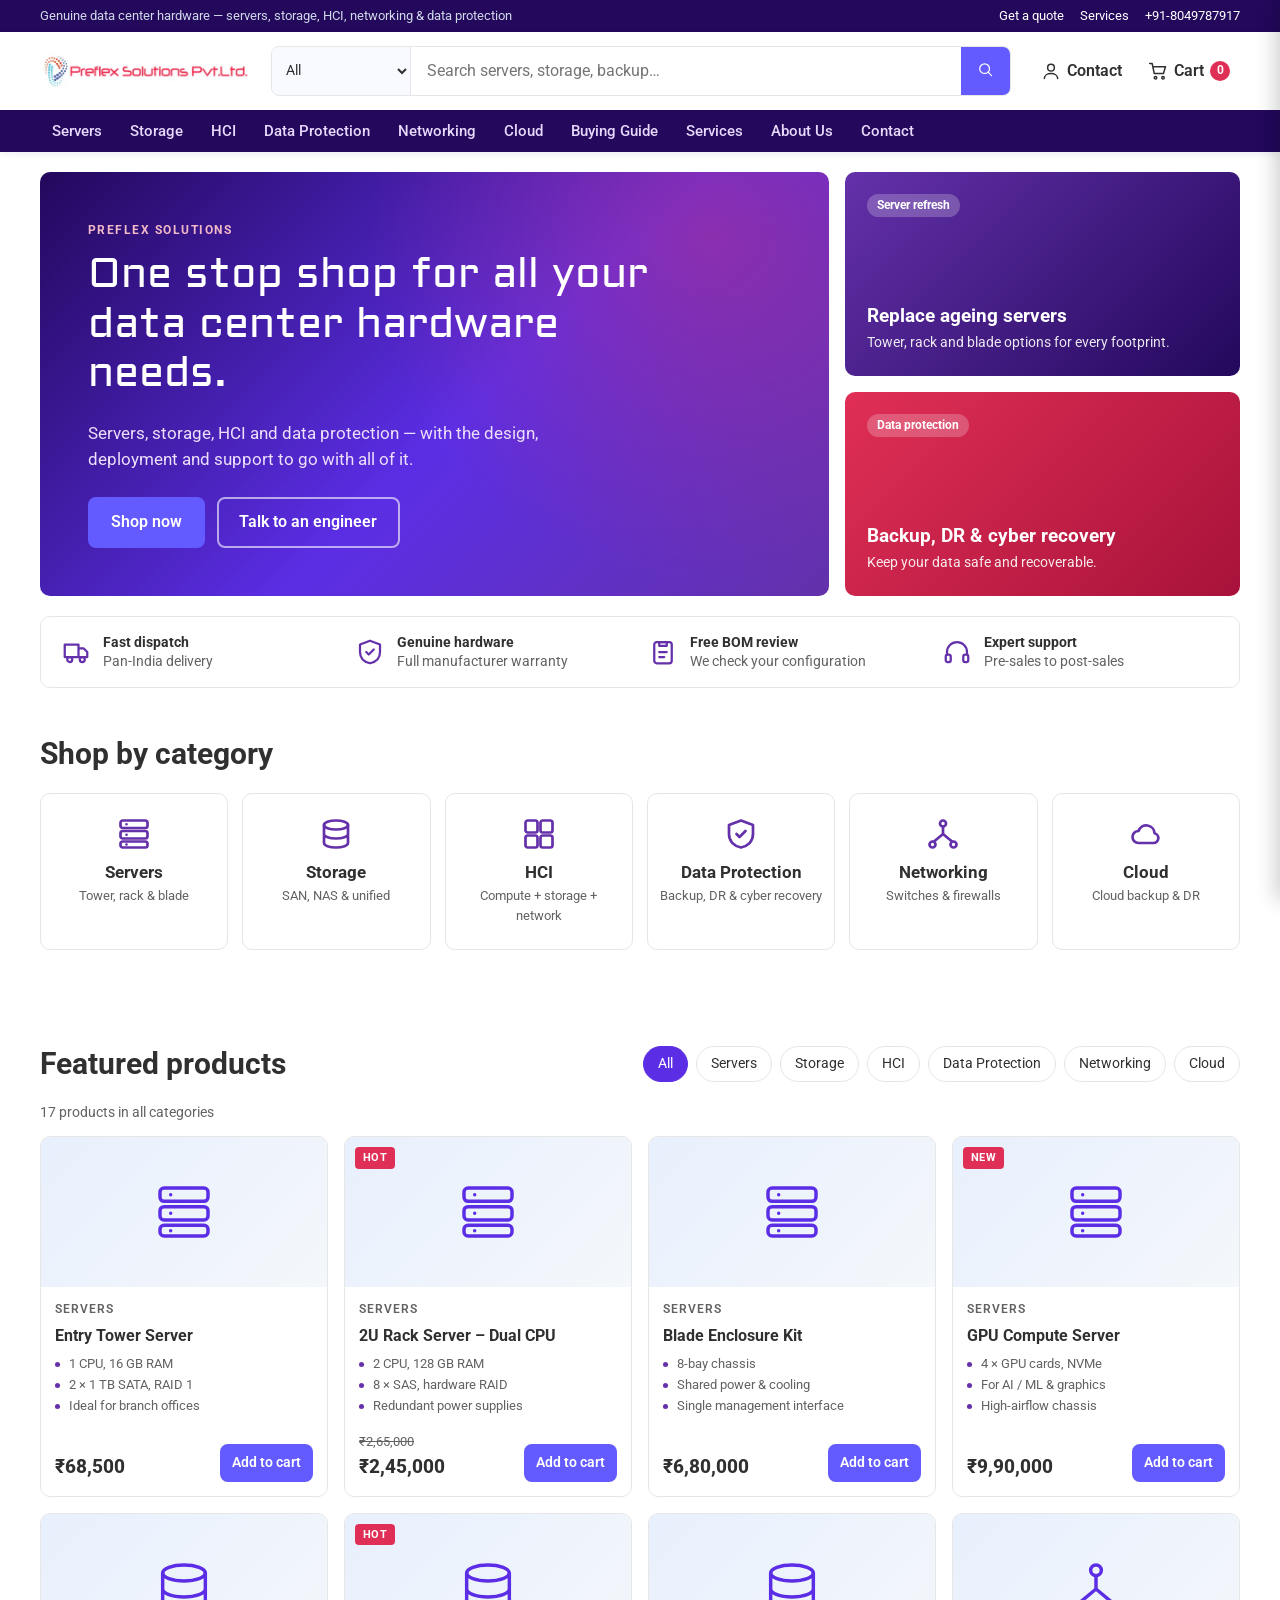
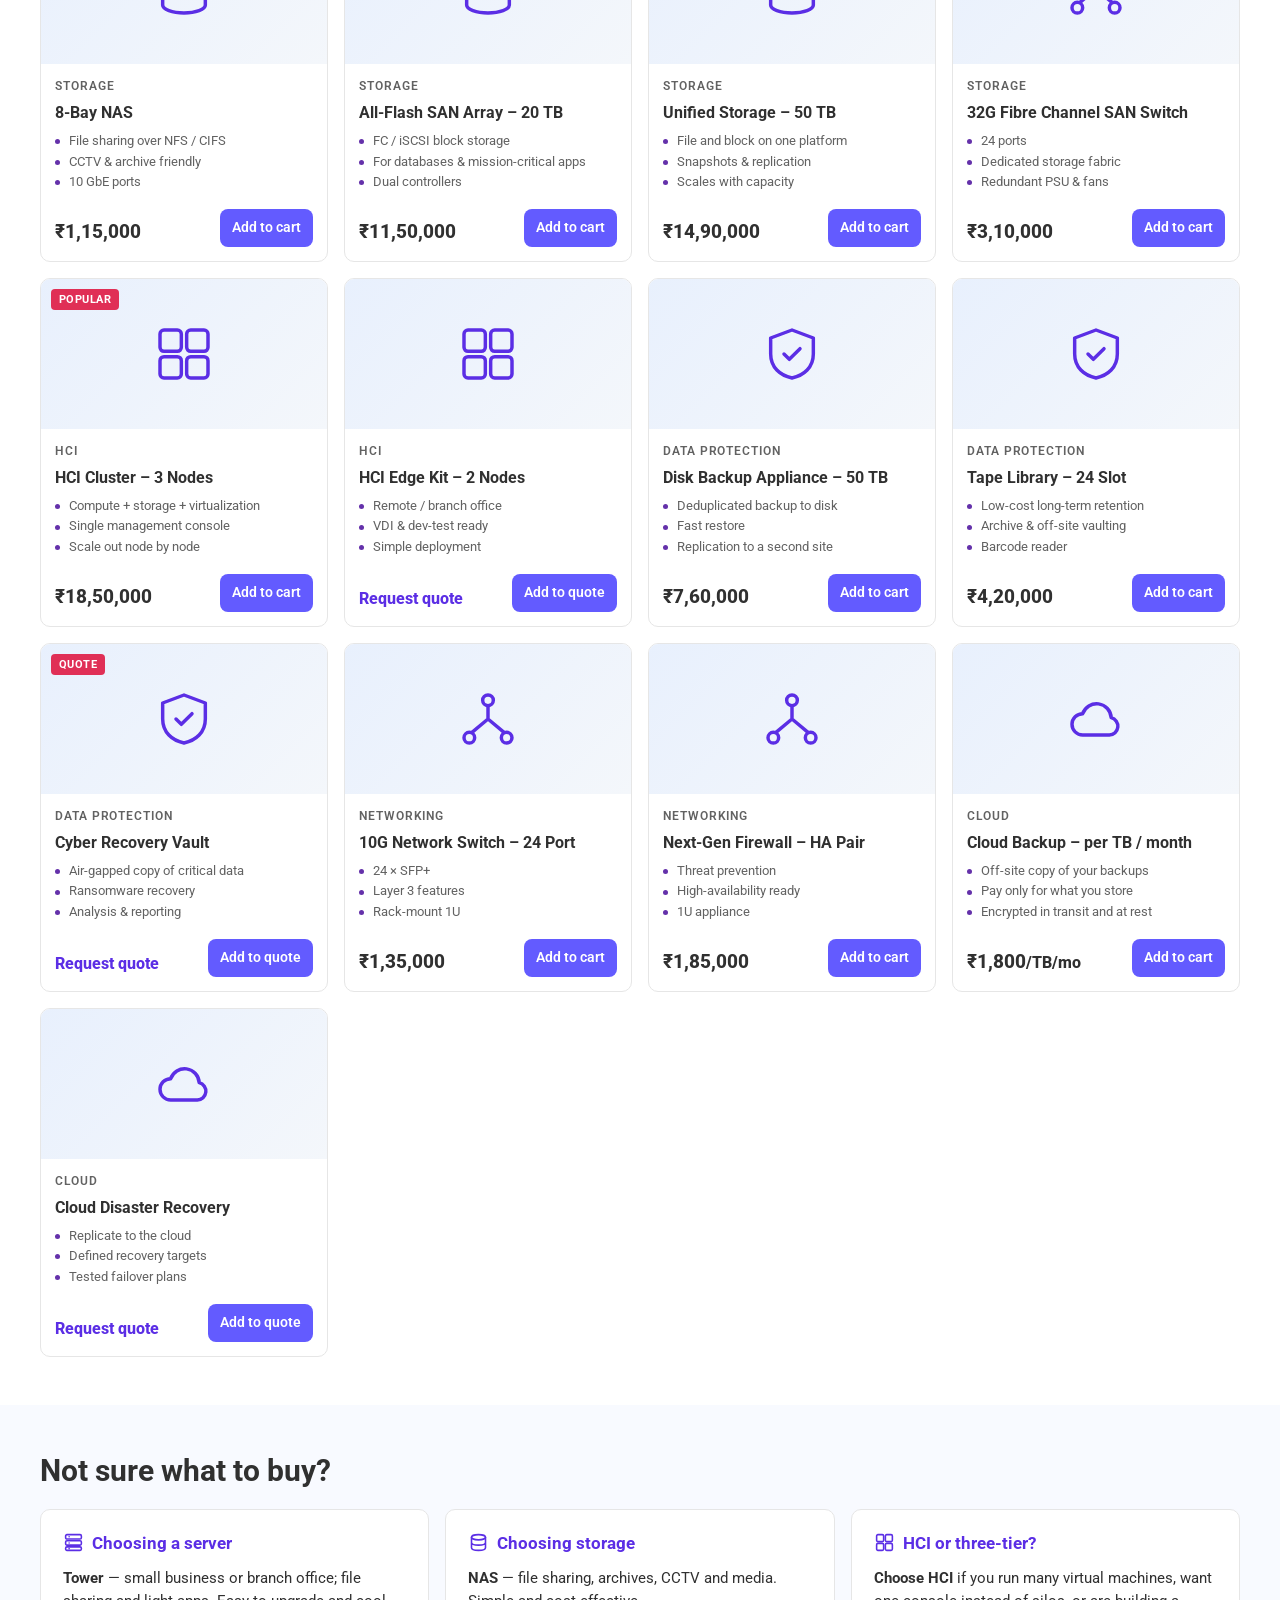
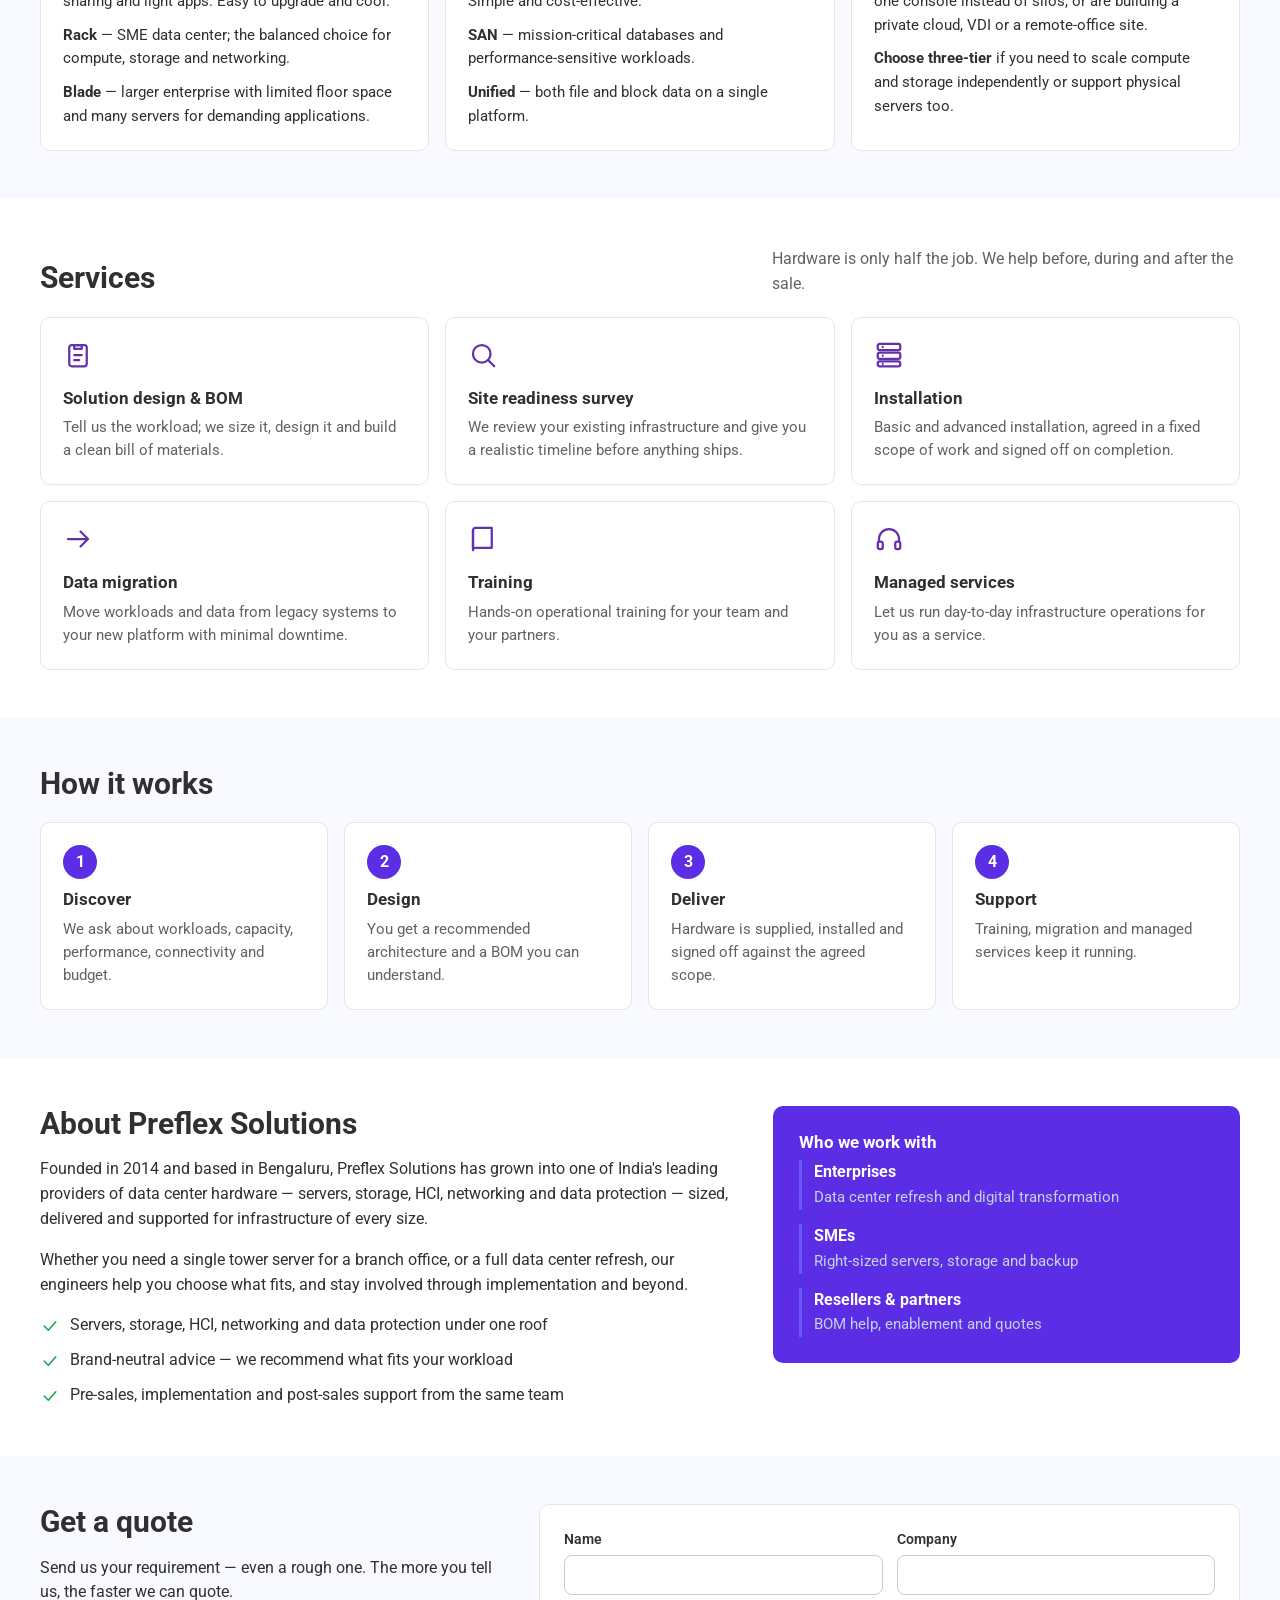
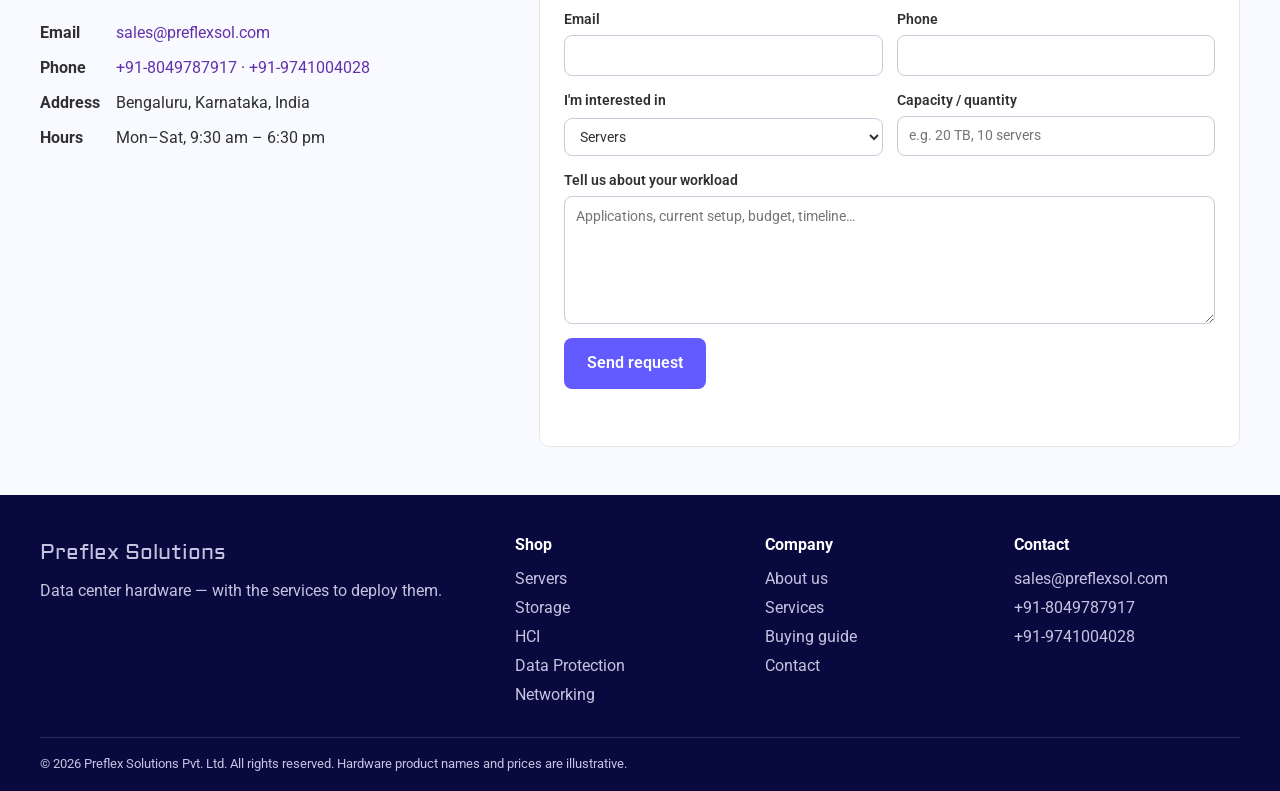
<file: index.html>
<!DOCTYPE html>
<html lang="en">
<head>
<meta charset="utf-8">
<meta name="viewport" content="width=device-width, initial-scale=1">
<title>Preflex Solutions | Data Center Hardware</title>
<meta name="description" content="Preflex Solutions is a one-stop shop for data center hardware — servers, storage, HCI, networking, data protection and cloud — with the services to deploy them.">
<link rel="icon" type="image/png" href="images/favicon.png">
<link rel="preconnect" href="https://fonts.googleapis.com">
<link rel="stylesheet" href="https://fonts.googleapis.com/css2?family=Aldrich&family=Roboto:wght@300;400;500;700&display=swap">
<link rel="stylesheet" href="styles.css">
</head>
<body>

<!-- SVG icon sprite -->
<svg width="0" height="0" style="position:absolute" aria-hidden="true">
  <symbol id="i-server" viewBox="0 0 24 24"><rect x="3" y="3" width="18" height="5" rx="1.5"/><rect x="3" y="10" width="18" height="5" rx="1.5"/><rect x="3" y="17" width="18" height="4" rx="1.5"/><path d="M7 5.5h.01M7 12.5h.01M7 19h.01"/></symbol>
  <symbol id="i-storage" viewBox="0 0 24 24"><ellipse cx="12" cy="6" rx="8" ry="3"/><path d="M4 6v12c0 1.7 3.6 3 8 3s8-1.3 8-3V6M4 12c0 1.7 3.6 3 8 3s8-1.3 8-3"/></symbol>
  <symbol id="i-hci" viewBox="0 0 24 24"><rect x="3" y="3" width="8" height="8" rx="1.5"/><rect x="13" y="3" width="8" height="8" rx="1.5"/><rect x="3" y="13" width="8" height="8" rx="1.5"/><rect x="13" y="13" width="8" height="8" rx="1.5"/></symbol>
  <symbol id="i-shield" viewBox="0 0 24 24"><path d="M12 3l8 3v6c0 5-3.5 8-8 9-4.5-1-8-4-8-9V6z"/><path d="M9 12l2 2 4-4"/></symbol>
  <symbol id="i-cloud" viewBox="0 0 24 24"><path d="M7 18a4 4 0 010-8 5.5 5.5 0 0110.7 1.5A3.3 3.3 0 0117 18z"/></symbol>
  <symbol id="i-network" viewBox="0 0 24 24"><circle cx="12" cy="5" r="2"/><circle cx="5" cy="19" r="2"/><circle cx="19" cy="19" r="2"/><path d="M12 7v5M12 12l-6 5M12 12l6 5"/></symbol>
  <symbol id="i-headset" viewBox="0 0 24 24"><path d="M4 14v-2a8 8 0 0116 0v2"/><rect x="3" y="14" width="4" height="6" rx="1.5"/><rect x="17" y="14" width="4" height="6" rx="1.5"/></symbol>
  <symbol id="i-cart" viewBox="0 0 24 24"><circle cx="9" cy="20" r="1.5"/><circle cx="18" cy="20" r="1.5"/><path d="M2 3h3l2.5 12h11L21 7H6"/></symbol>
  <symbol id="i-search" viewBox="0 0 24 24"><circle cx="11" cy="11" r="7"/><path d="M21 21l-5-5"/></symbol>
  <symbol id="i-user" viewBox="0 0 24 24"><circle cx="12" cy="8" r="4"/><path d="M4 21c0-4 4-6 8-6s8 2 8 6"/></symbol>
  <symbol id="i-truck" viewBox="0 0 24 24"><path d="M3 6h11v10H3zM14 9h4l3 3v4h-7"/><circle cx="7" cy="18" r="2"/><circle cx="17" cy="18" r="2"/></symbol>
  <symbol id="i-check" viewBox="0 0 24 24"><path d="M5 12l5 5 9-10"/></symbol>
  <symbol id="i-clipboard" viewBox="0 0 24 24"><rect x="5" y="4" width="14" height="17" rx="2"/><path d="M9 4h6v3H9zM9 12h6M9 16h4"/></symbol>
  <symbol id="i-arrows" viewBox="0 0 24 24"><path d="M4 12h16M14 6l6 6-6 6"/></symbol>
  <symbol id="i-book" viewBox="0 0 24 24"><path d="M4 5a2 2 0 012-2h13v16H6a2 2 0 00-2 2z"/><path d="M4 19V5"/></symbol>
  <symbol id="i-close" viewBox="0 0 24 24"><path d="M6 6l12 12M18 6L6 18"/></symbol>
</svg>

<a class="skip" href="#main">Skip to content</a>

<div class="topbar">
  <div class="wrap">
    <span>Genuine data center hardware — servers, storage, HCI, networking &amp; data protection</span>
    <span class="topbar-links"><a href="#contact">Get a quote</a><a href="#services">Services</a><a href="tel:+918049787917">+91-8049787917</a></span>
  </div>
</div>

<header class="site-header">
  <div class="wrap header-row">
    <a class="logo" href="#top" aria-label="Preflex Solutions home"><img src="images/preflex-logo.webp" alt="Preflex Solutions"></a>

    <form class="search" id="searchForm" role="search">
      <select id="searchCat" aria-label="Category">
        <option value="all">All</option>
        <option value="servers">Servers</option>
        <option value="storage">Storage</option>
        <option value="hci">HCI</option>
        <option value="protection">Data Protection</option>
        <option value="network">Networking</option>
        <option value="cloud">Cloud</option>
      </select>
      <input id="searchInput" type="search" placeholder="Search servers, storage, backup…" aria-label="Search products">
      <button type="submit" aria-label="Search"><svg class="i"><use href="#i-search"/></svg></button>
    </form>

    <div class="header-actions">
      <a class="hbtn" href="#contact"><svg class="i"><use href="#i-user"/></svg><span>Contact</span></a>
      <button class="hbtn" id="cartBtn" aria-label="Open cart"><svg class="i"><use href="#i-cart"/></svg><span>Cart</span><b id="cartCount">0</b></button>
    </div>
  </div>

  <nav class="catnav" aria-label="Categories">
    <div class="wrap">
      <a href="#shop" data-cat="servers">Servers</a>
      <a href="#shop" data-cat="storage">Storage</a>
      <a href="#shop" data-cat="hci">HCI</a>
      <a href="#shop" data-cat="protection">Data Protection</a>
      <a href="#shop" data-cat="network">Networking</a>
      <a href="#shop" data-cat="cloud">Cloud</a>
      <a href="#guide">Buying Guide</a>
      <a href="#services">Services</a>
      <a href="#about">About Us</a>
      <a href="#contact">Contact</a>
    </div>
  </nav>
</header>

<main id="main">
<div id="top"></div>

<!-- HERO -->
<section class="hero wrap">
  <div class="hero-main">
    <p class="eyebrow">Preflex Solutions</p>
    <h1>One stop shop for all your data center hardware needs.</h1>
    <p>Servers, storage, HCI and data protection — with the design, deployment and support to go with all of it.</p>
    <div class="hero-cta">
      <a class="btn btn-accent" href="#shop">Shop now</a>
      <a class="btn btn-ghost" href="#contact">Talk to an engineer</a>
    </div>
  </div>
  <a class="promo promo-a" href="#shop" data-cat="servers">
    <span class="tag">Server refresh</span>
    <strong>Replace ageing servers</strong>
    <span>Tower, rack and blade options for every footprint.</span>
  </a>
  <a class="promo promo-b" href="#shop" data-cat="protection">
    <span class="tag">Data protection</span>
    <strong>Backup, DR &amp; cyber recovery</strong>
    <span>Keep your data safe and recoverable.</span>
  </a>
</section>

<!-- TRUST STRIP -->
<section class="trust wrap" aria-label="Why buy from Preflex Solutions">
  <div><svg class="i"><use href="#i-truck"/></svg><p><b>Fast dispatch</b><br>Pan-India delivery</p></div>
  <div><svg class="i"><use href="#i-shield"/></svg><p><b>Genuine hardware</b><br>Full manufacturer warranty</p></div>
  <div><svg class="i"><use href="#i-clipboard"/></svg><p><b>Free BOM review</b><br>We check your configuration</p></div>
  <div><svg class="i"><use href="#i-headset"/></svg><p><b>Expert support</b><br>Pre-sales to post-sales</p></div>
</section>

<!-- CATEGORIES -->
<section class="section wrap" id="categories">
  <div class="section-head"><h2>Shop by category</h2></div>
  <div class="cat-grid">
    <a class="cat-card" href="#shop" data-cat="servers"><svg class="i"><use href="#i-server"/></svg><h3>Servers</h3><p>Tower, rack &amp; blade</p></a>
    <a class="cat-card" href="#shop" data-cat="storage"><svg class="i"><use href="#i-storage"/></svg><h3>Storage</h3><p>SAN, NAS &amp; unified</p></a>
    <a class="cat-card" href="#shop" data-cat="hci"><svg class="i"><use href="#i-hci"/></svg><h3>HCI</h3><p>Compute + storage + network</p></a>
    <a class="cat-card" href="#shop" data-cat="protection"><svg class="i"><use href="#i-shield"/></svg><h3>Data Protection</h3><p>Backup, DR &amp; cyber recovery</p></a>
    <a class="cat-card" href="#shop" data-cat="network"><svg class="i"><use href="#i-network"/></svg><h3>Networking</h3><p>Switches &amp; firewalls</p></a>
    <a class="cat-card" href="#shop" data-cat="cloud"><svg class="i"><use href="#i-cloud"/></svg><h3>Cloud</h3><p>Cloud backup &amp; DR</p></a>
  </div>
</section>

<!-- SHOP -->
<section class="section wrap" id="shop">
  <div class="section-head">
    <h2>Featured products</h2>
    <div class="filters" id="filters" role="tablist" aria-label="Filter products">
      <button class="chip active" data-cat="all">All</button>
      <button class="chip" data-cat="servers">Servers</button>
      <button class="chip" data-cat="storage">Storage</button>
      <button class="chip" data-cat="hci">HCI</button>
      <button class="chip" data-cat="protection">Data Protection</button>
      <button class="chip" data-cat="network">Networking</button>
      <button class="chip" data-cat="cloud">Cloud</button>
    </div>
  </div>
  <p class="result-note" id="resultNote" aria-live="polite"></p>
  <div class="product-grid" id="productGrid"></div>
</section>

<!-- BUYING GUIDE -->
<section class="section band" id="guide">
  <div class="wrap">
    <div class="section-head"><h2>Not sure what to buy?</h2></div>
    <div class="guide-grid">
      <article class="guide-card">
        <h3><svg class="i"><use href="#i-server"/></svg> Choosing a server</h3>
        <ul>
          <li><b>Tower</b> — small business or branch office; file sharing and light apps. Easy to upgrade and cool.</li>
          <li><b>Rack</b> — SME data center; the balanced choice for compute, storage and networking.</li>
          <li><b>Blade</b> — larger enterprise with limited floor space and many servers for demanding applications.</li>
        </ul>
      </article>
      <article class="guide-card">
        <h3><svg class="i"><use href="#i-storage"/></svg> Choosing storage</h3>
        <ul>
          <li><b>NAS</b> — file sharing, archives, CCTV and media. Simple and cost-effective.</li>
          <li><b>SAN</b> — mission-critical databases and performance-sensitive workloads.</li>
          <li><b>Unified</b> — both file and block data on a single platform.</li>
        </ul>
      </article>
      <article class="guide-card">
        <h3><svg class="i"><use href="#i-hci"/></svg> HCI or three-tier?</h3>
        <ul>
          <li><b>Choose HCI</b> if you run many virtual machines, want one console instead of silos, or are building a private cloud, VDI or a remote-office site.</li>
          <li><b>Choose three-tier</b> if you need to scale compute and storage independently or support physical servers too.</li>
        </ul>
      </article>
    </div>
  </div>
</section>

<!-- SERVICES -->
<section class="section wrap" id="services">
  <div class="section-head"><h2>Services</h2><p>Hardware is only half the job. We help before, during and after the sale.</p></div>
  <div class="service-grid">
    <article class="service"><svg class="i"><use href="#i-clipboard"/></svg><h3>Solution design &amp; BOM</h3><p>Tell us the workload; we size it, design it and build a clean bill of materials.</p></article>
    <article class="service"><svg class="i"><use href="#i-search"/></svg><h3>Site readiness survey</h3><p>We review your existing infrastructure and give you a realistic timeline before anything ships.</p></article>
    <article class="service"><svg class="i"><use href="#i-server"/></svg><h3>Installation</h3><p>Basic and advanced installation, agreed in a fixed scope of work and signed off on completion.</p></article>
    <article class="service"><svg class="i"><use href="#i-arrows"/></svg><h3>Data migration</h3><p>Move workloads and data from legacy systems to your new platform with minimal downtime.</p></article>
    <article class="service"><svg class="i"><use href="#i-book"/></svg><h3>Training</h3><p>Hands-on operational training for your team and your partners.</p></article>
    <article class="service"><svg class="i"><use href="#i-headset"/></svg><h3>Managed services</h3><p>Let us run day-to-day infrastructure operations for you as a service.</p></article>
  </div>
</section>

<!-- PROCESS -->
<section class="section band" id="process">
  <div class="wrap">
    <div class="section-head"><h2>How it works</h2></div>
    <ol class="steps">
      <li><span>1</span><h3>Discover</h3><p>We ask about workloads, capacity, performance, connectivity and budget.</p></li>
      <li><span>2</span><h3>Design</h3><p>You get a recommended architecture and a BOM you can understand.</p></li>
      <li><span>3</span><h3>Deliver</h3><p>Hardware is supplied, installed and signed off against the agreed scope.</p></li>
      <li><span>4</span><h3>Support</h3><p>Training, migration and managed services keep it running.</p></li>
    </ol>
  </div>
</section>

<!-- ABOUT -->
<section class="section wrap about" id="about">
  <div class="about-text">
    <h2>About Preflex Solutions</h2>
    <p>Founded in 2014 and based in Bengaluru, Preflex Solutions has grown into one of India's leading providers of data center hardware — servers, storage, HCI, networking and data protection — sized, delivered and supported for infrastructure of every size.</p>
    <p>Whether you need a single tower server for a branch office, or a full data center refresh, our engineers help you choose what fits, and stay involved through implementation and beyond.</p>
    <ul class="ticks">
      <li><svg class="i"><use href="#i-check"/></svg>Servers, storage, HCI, networking and data protection under one roof</li>
      <li><svg class="i"><use href="#i-check"/></svg>Brand-neutral advice — we recommend what fits your workload</li>
      <li><svg class="i"><use href="#i-check"/></svg>Pre-sales, implementation and post-sales support from the same team</li>
    </ul>
  </div>
  <div class="about-panel">
    <h3>Who we work with</h3>
    <div class="who">
      <div><b>Enterprises</b><span>Data center refresh and digital transformation</span></div>
      <div><b>SMEs</b><span>Right-sized servers, storage and backup</span></div>
      <div><b>Resellers &amp; partners</b><span>BOM help, enablement and quotes</span></div>
    </div>
  </div>
</section>

<!-- CONTACT -->
<section class="section band" id="contact">
  <div class="wrap contact">
    <div>
      <h2>Get a quote</h2>
      <p>Send us your requirement — even a rough one. The more you tell us, the faster we can quote.</p>
      <ul class="contact-list">
        <li><b>Email</b> <a href="mailto:sales@preflexsol.com">sales@preflexsol.com</a></li>
        <li><b>Phone</b> <a href="tel:+918049787917">+91-8049787917</a> · <a href="tel:+919741004028">+91-9741004028</a></li>
        <li><b>Address</b> Bengaluru, Karnataka, India</li>
        <li><b>Hours</b> Mon–Sat, 9:30 am – 6:30 pm</li>
      </ul>
    </div>

    <form class="form" id="quoteForm" novalidate>
      <div class="row">
        <label>Name<input name="name" required autocomplete="name"></label>
        <label>Company<input name="company" autocomplete="organization"></label>
      </div>
      <div class="row">
        <label>Email<input name="email" type="email" required autocomplete="email"></label>
        <label>Phone<input name="phone" type="tel" autocomplete="tel"></label>
      </div>
      <div class="row">
        <label>I'm interested in
          <select name="interest">
            <option>Servers</option><option>Storage</option><option>HCI</option>
            <option>Data protection / backup</option><option>Networking</option>
            <option>Cloud</option><option>Services</option><option>Full data center refresh</option>
          </select>
        </label>
        <label>Capacity / quantity <input name="capacity" placeholder="e.g. 20 TB, 10 servers"></label>
      </div>
      <label>Tell us about your workload
        <textarea name="message" id="message" rows="5" placeholder="Applications, current setup, budget, timeline…"></textarea>
      </label>
      <button class="btn btn-accent" type="submit">Send request</button>
      <p class="form-note" id="formNote" role="status"></p>
    </form>
  </div>
</section>
</main>

<footer class="footer">
  <div class="wrap footer-grid">
    <div>
      <a class="footer-logo" href="#top">Preflex Solutions</a>
      <p>Data center hardware — with the services to deploy them.</p>
    </div>
    <div><h4>Shop</h4><a href="#shop" data-cat="servers">Servers</a><a href="#shop" data-cat="storage">Storage</a><a href="#shop" data-cat="hci">HCI</a><a href="#shop" data-cat="protection">Data Protection</a><a href="#shop" data-cat="network">Networking</a></div>
    <div><h4>Company</h4><a href="#about">About us</a><a href="#services">Services</a><a href="#guide">Buying guide</a><a href="#contact">Contact</a></div>
    <div><h4>Contact</h4><a href="mailto:sales@preflexsol.com">sales@preflexsol.com</a><a href="tel:+918049787917">+91-8049787917</a><a href="tel:+919741004028">+91-9741004028</a></div>
  </div>
  <div class="wrap footer-bottom">© <span id="year"></span> Preflex Solutions Pvt. Ltd. All rights reserved. Hardware product names and prices are illustrative.</div>
</footer>

<!-- CART DRAWER -->
<div class="scrim" id="scrim" hidden></div>
<aside class="drawer" id="drawer" aria-label="Shopping cart" aria-hidden="true">
  <div class="drawer-head"><h2>Your cart</h2><button class="icon-btn" id="cartClose" aria-label="Close cart"><svg class="i"><use href="#i-close"/></svg></button></div>
  <div class="drawer-body" id="cartItems"></div>
  <div class="drawer-foot">
    <div class="subtotal"><span>Estimated total</span><b id="cartTotal">—</b></div>
    <button class="btn btn-accent block" id="cartQuote">Request quote for these items</button>
    <button class="btn-link" id="cartClear">Clear cart</button>
  </div>
</aside>

<script src="script.js"></script>
</body>
</html>
</file>
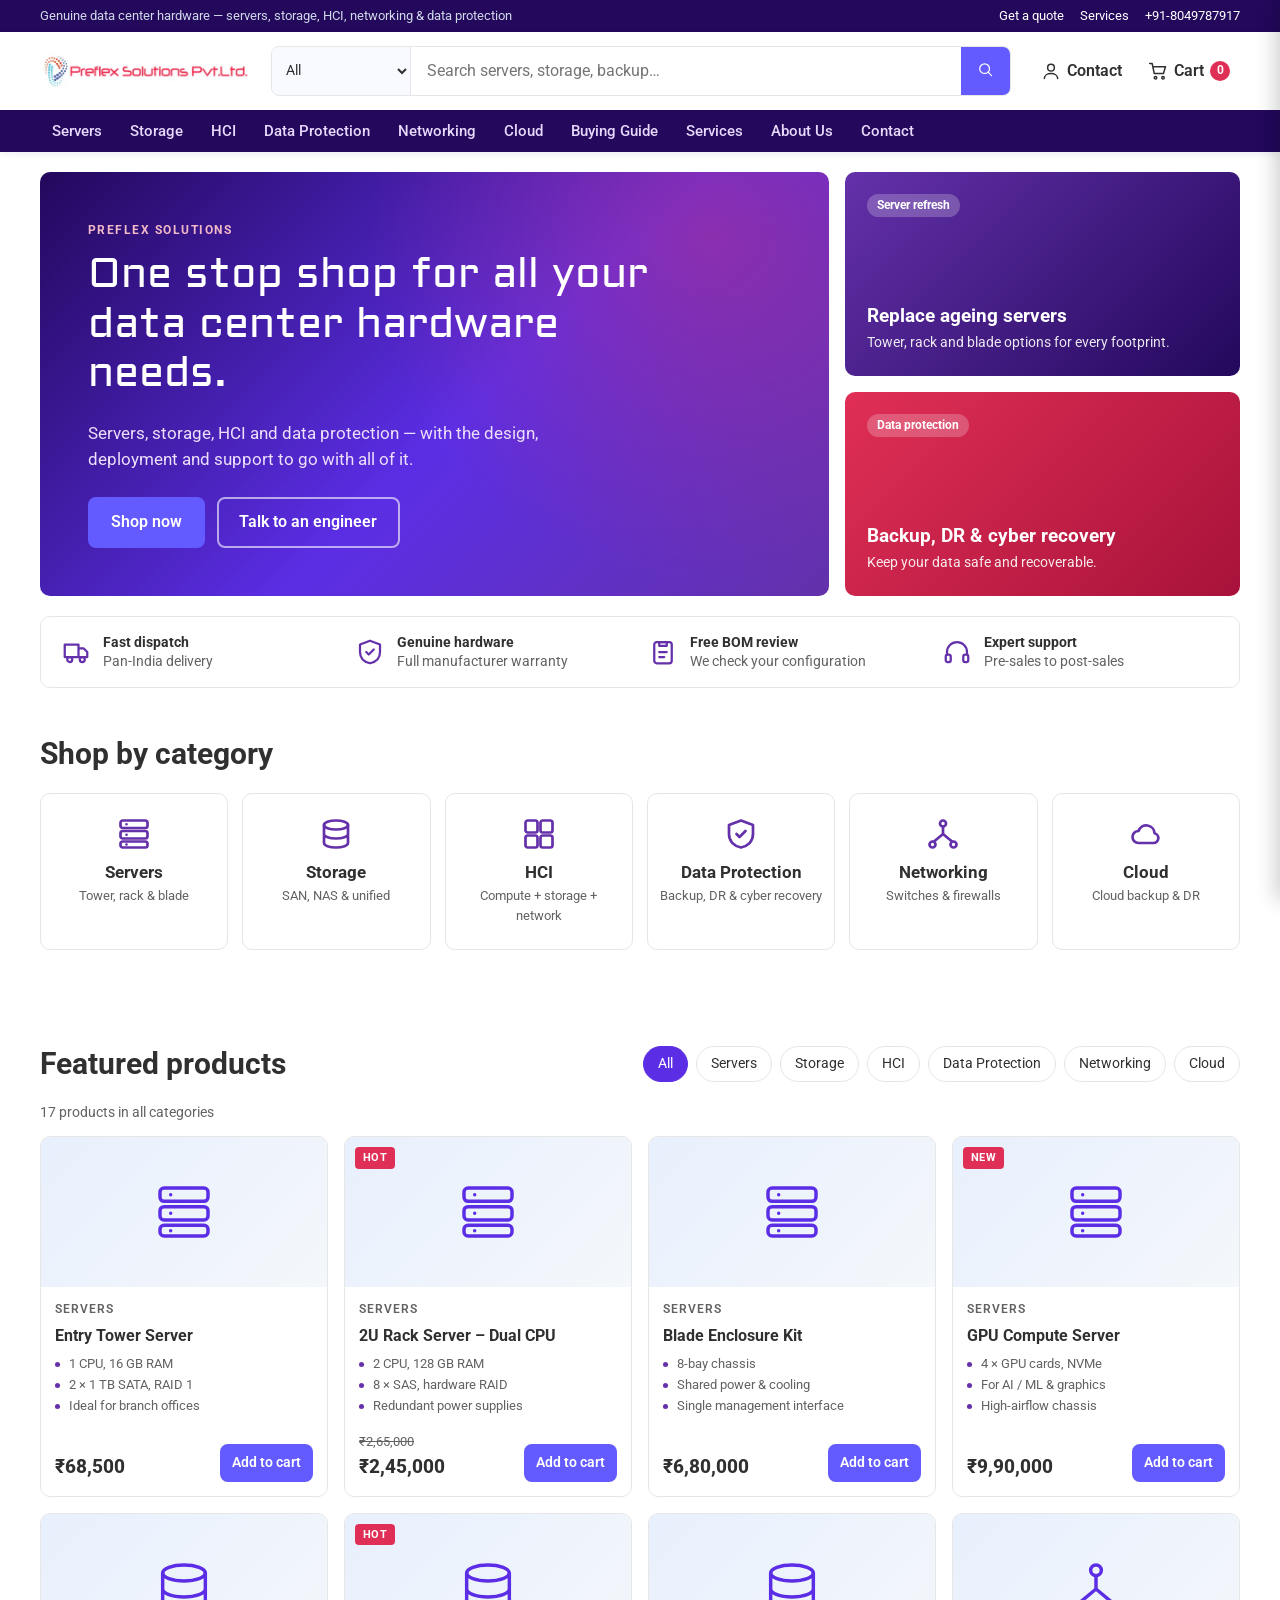
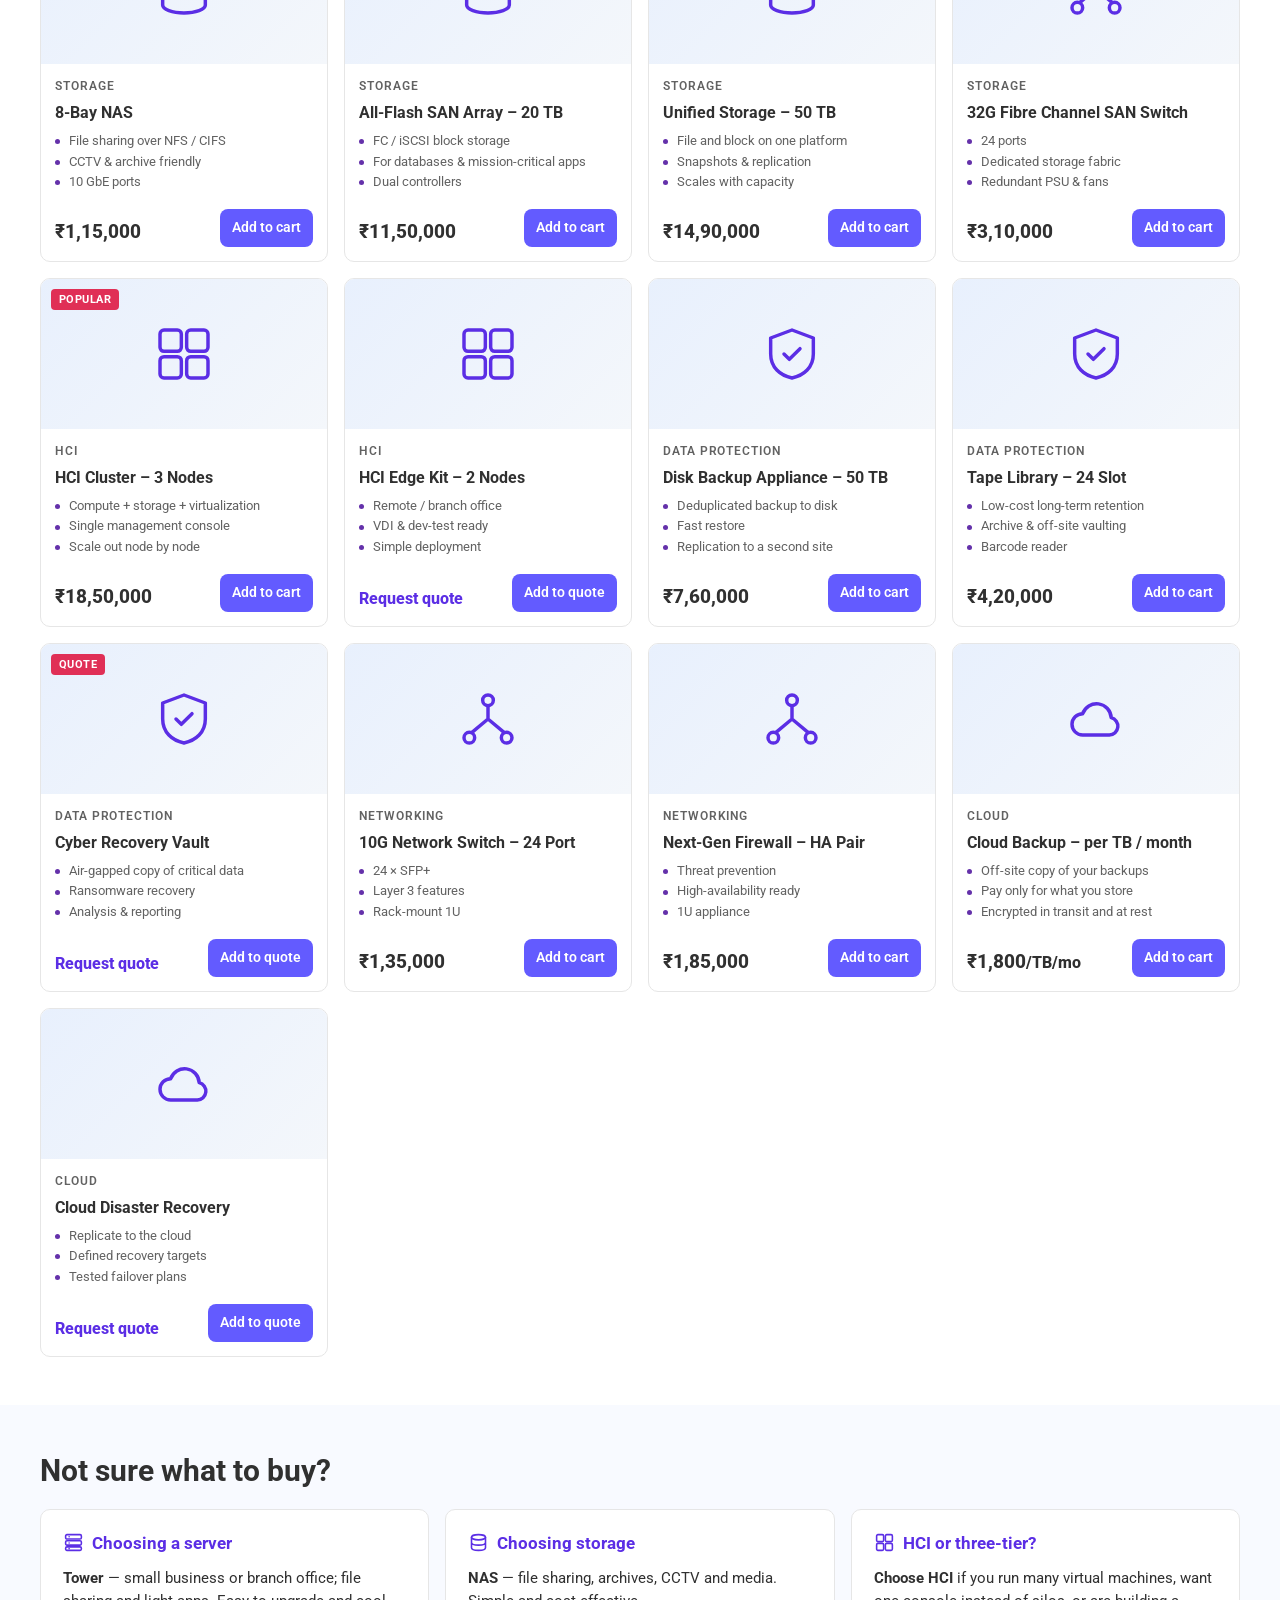
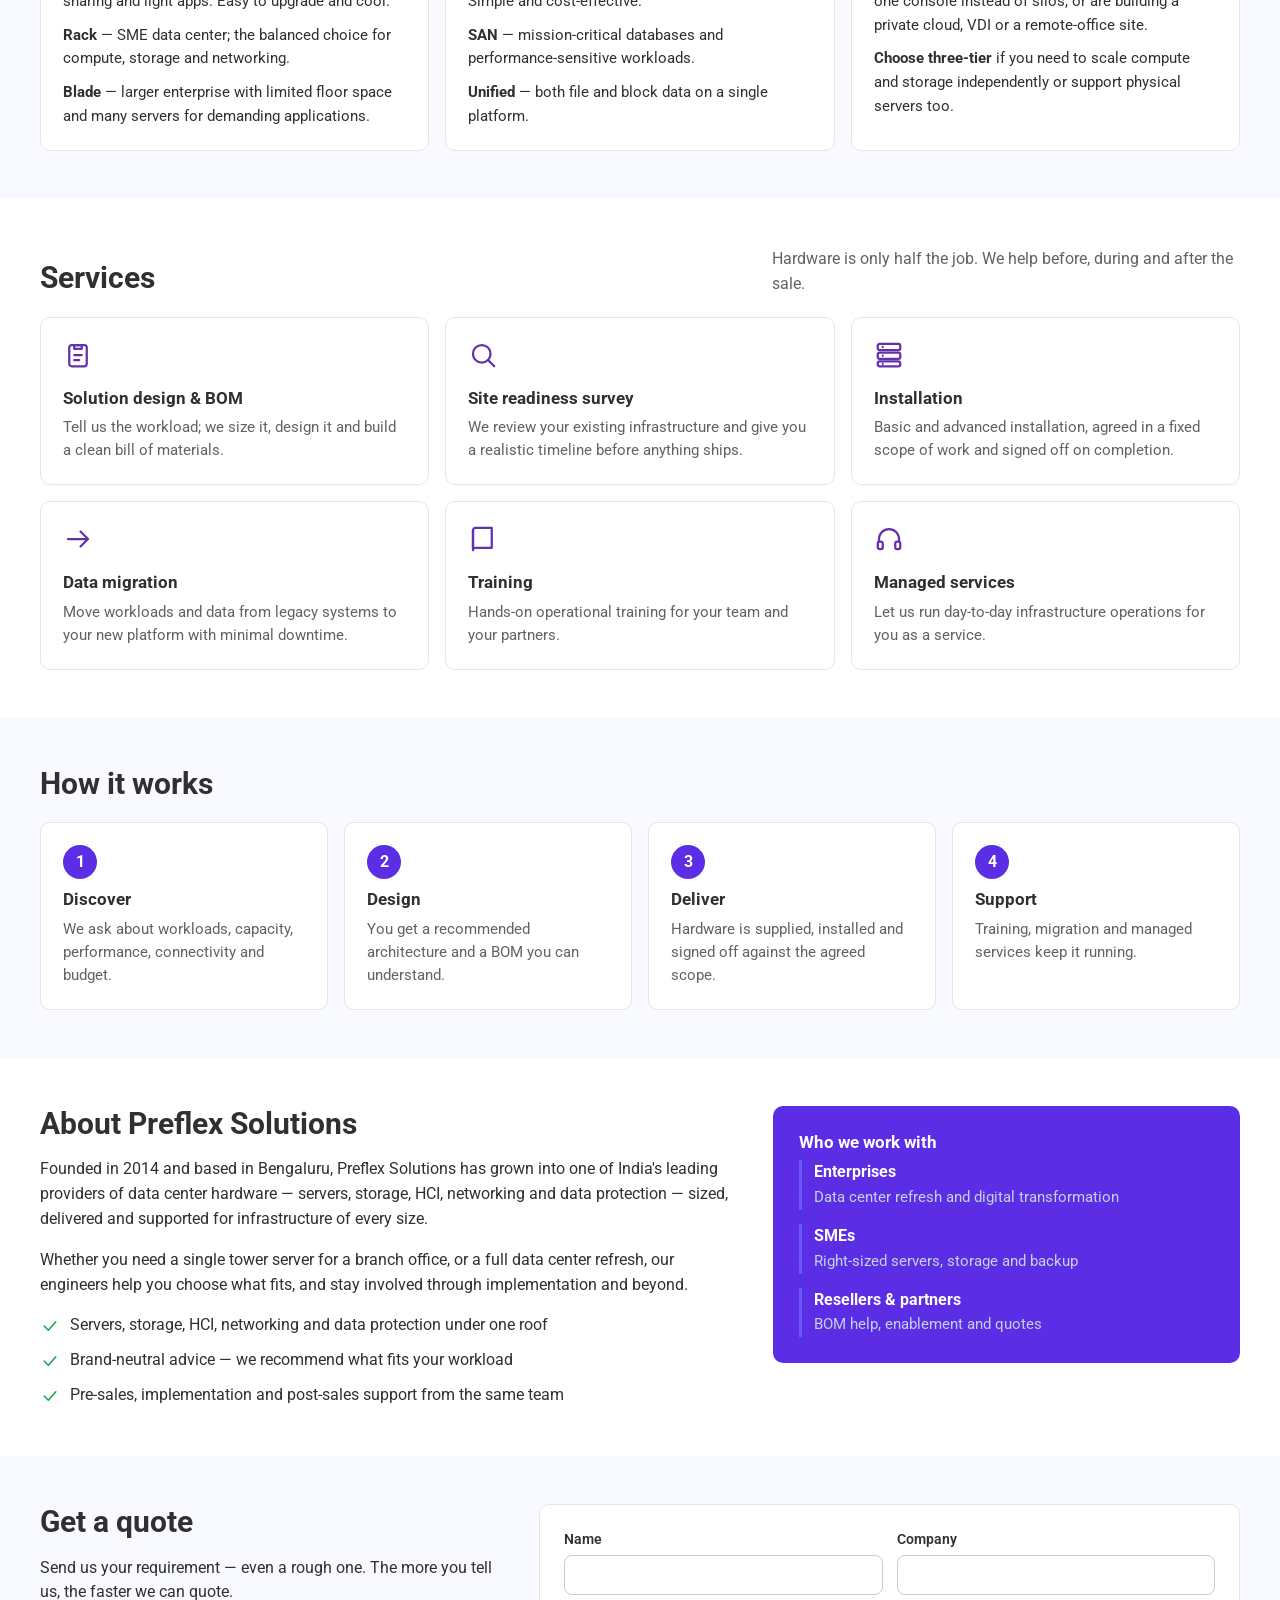
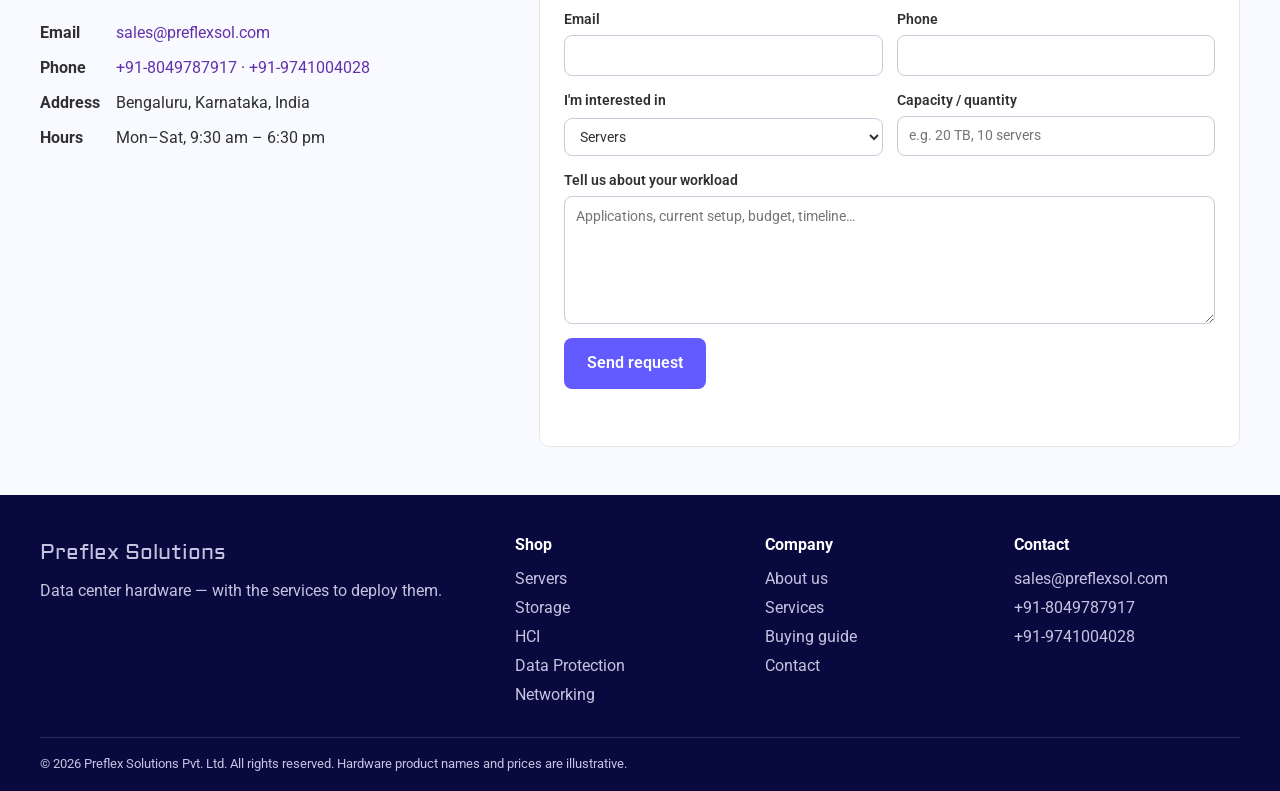
<file: hardware.html>
<!DOCTYPE html>
<html lang="en">
<head>
<meta charset="utf-8">
<meta name="viewport" content="width=device-width, initial-scale=1">
<title>Preflex Solutions | Data Center Hardware</title>
<meta name="description" content="Preflex Solutions is a one-stop shop for data center hardware — servers, storage, HCI, networking, data protection and cloud — with the services to deploy them.">
<link rel="icon" type="image/png" href="images/favicon.png">
<link rel="preconnect" href="https://fonts.googleapis.com">
<link rel="stylesheet" href="https://fonts.googleapis.com/css2?family=Aldrich&family=Roboto:wght@300;400;500;700&display=swap">
<link rel="stylesheet" href="styles.css">
</head>
<body>

<!-- SVG icon sprite -->
<svg width="0" height="0" style="position:absolute" aria-hidden="true">
  <symbol id="i-server" viewBox="0 0 24 24"><rect x="3" y="3" width="18" height="5" rx="1.5"/><rect x="3" y="10" width="18" height="5" rx="1.5"/><rect x="3" y="17" width="18" height="4" rx="1.5"/><path d="M7 5.5h.01M7 12.5h.01M7 19h.01"/></symbol>
  <symbol id="i-storage" viewBox="0 0 24 24"><ellipse cx="12" cy="6" rx="8" ry="3"/><path d="M4 6v12c0 1.7 3.6 3 8 3s8-1.3 8-3V6M4 12c0 1.7 3.6 3 8 3s8-1.3 8-3"/></symbol>
  <symbol id="i-hci" viewBox="0 0 24 24"><rect x="3" y="3" width="8" height="8" rx="1.5"/><rect x="13" y="3" width="8" height="8" rx="1.5"/><rect x="3" y="13" width="8" height="8" rx="1.5"/><rect x="13" y="13" width="8" height="8" rx="1.5"/></symbol>
  <symbol id="i-shield" viewBox="0 0 24 24"><path d="M12 3l8 3v6c0 5-3.5 8-8 9-4.5-1-8-4-8-9V6z"/><path d="M9 12l2 2 4-4"/></symbol>
  <symbol id="i-cloud" viewBox="0 0 24 24"><path d="M7 18a4 4 0 010-8 5.5 5.5 0 0110.7 1.5A3.3 3.3 0 0117 18z"/></symbol>
  <symbol id="i-network" viewBox="0 0 24 24"><circle cx="12" cy="5" r="2"/><circle cx="5" cy="19" r="2"/><circle cx="19" cy="19" r="2"/><path d="M12 7v5M12 12l-6 5M12 12l6 5"/></symbol>
  <symbol id="i-headset" viewBox="0 0 24 24"><path d="M4 14v-2a8 8 0 0116 0v2"/><rect x="3" y="14" width="4" height="6" rx="1.5"/><rect x="17" y="14" width="4" height="6" rx="1.5"/></symbol>
  <symbol id="i-cart" viewBox="0 0 24 24"><circle cx="9" cy="20" r="1.5"/><circle cx="18" cy="20" r="1.5"/><path d="M2 3h3l2.5 12h11L21 7H6"/></symbol>
  <symbol id="i-search" viewBox="0 0 24 24"><circle cx="11" cy="11" r="7"/><path d="M21 21l-5-5"/></symbol>
  <symbol id="i-user" viewBox="0 0 24 24"><circle cx="12" cy="8" r="4"/><path d="M4 21c0-4 4-6 8-6s8 2 8 6"/></symbol>
  <symbol id="i-truck" viewBox="0 0 24 24"><path d="M3 6h11v10H3zM14 9h4l3 3v4h-7"/><circle cx="7" cy="18" r="2"/><circle cx="17" cy="18" r="2"/></symbol>
  <symbol id="i-check" viewBox="0 0 24 24"><path d="M5 12l5 5 9-10"/></symbol>
  <symbol id="i-clipboard" viewBox="0 0 24 24"><rect x="5" y="4" width="14" height="17" rx="2"/><path d="M9 4h6v3H9zM9 12h6M9 16h4"/></symbol>
  <symbol id="i-arrows" viewBox="0 0 24 24"><path d="M4 12h16M14 6l6 6-6 6"/></symbol>
  <symbol id="i-book" viewBox="0 0 24 24"><path d="M4 5a2 2 0 012-2h13v16H6a2 2 0 00-2 2z"/><path d="M4 19V5"/></symbol>
  <symbol id="i-close" viewBox="0 0 24 24"><path d="M6 6l12 12M18 6L6 18"/></symbol>
</svg>

<a class="skip" href="#main">Skip to content</a>

<div class="topbar">
  <div class="wrap">
    <span>Genuine data center hardware — servers, storage, HCI, networking &amp; data protection</span>
    <span class="topbar-links"><a href="#contact">Get a quote</a><a href="#services">Services</a><a href="tel:+918049787917">+91-8049787917</a></span>
  </div>
</div>

<header class="site-header">
  <div class="wrap header-row">
    <a class="logo" href="#top" aria-label="Preflex Solutions home"><img src="images/preflex-logo.webp" alt="Preflex Solutions"></a>

    <form class="search" id="searchForm" role="search">
      <select id="searchCat" aria-label="Category">
        <option value="all">All</option>
        <option value="servers">Servers</option>
        <option value="storage">Storage</option>
        <option value="hci">HCI</option>
        <option value="protection">Data Protection</option>
        <option value="network">Networking</option>
        <option value="cloud">Cloud</option>
      </select>
      <input id="searchInput" type="search" placeholder="Search servers, storage, backup…" aria-label="Search products">
      <button type="submit" aria-label="Search"><svg class="i"><use href="#i-search"/></svg></button>
    </form>

    <div class="header-actions">
      <a class="hbtn" href="#contact"><svg class="i"><use href="#i-user"/></svg><span>Contact</span></a>
      <button class="hbtn" id="cartBtn" aria-label="Open cart"><svg class="i"><use href="#i-cart"/></svg><span>Cart</span><b id="cartCount">0</b></button>
    </div>
  </div>

  <nav class="catnav" aria-label="Categories">
    <div class="wrap">
      <a href="#shop" data-cat="servers">Servers</a>
      <a href="#shop" data-cat="storage">Storage</a>
      <a href="#shop" data-cat="hci">HCI</a>
      <a href="#shop" data-cat="protection">Data Protection</a>
      <a href="#shop" data-cat="network">Networking</a>
      <a href="#shop" data-cat="cloud">Cloud</a>
      <a href="#guide">Buying Guide</a>
      <a href="#services">Services</a>
      <a href="#about">About Us</a>
      <a href="#contact">Contact</a>
    </div>
  </nav>
</header>

<main id="main">
<div id="top"></div>

<!-- HERO -->
<section class="hero wrap">
  <div class="hero-main">
    <p class="eyebrow">Preflex Solutions</p>
    <h1>One stop shop for all your data center hardware needs.</h1>
    <p>Servers, storage, HCI and data protection — with the design, deployment and support to go with all of it.</p>
    <div class="hero-cta">
      <a class="btn btn-accent" href="#shop">Shop now</a>
      <a class="btn btn-ghost" href="#contact">Talk to an engineer</a>
    </div>
  </div>
  <a class="promo promo-a" href="#shop" data-cat="servers">
    <span class="tag">Server refresh</span>
    <strong>Replace ageing servers</strong>
    <span>Tower, rack and blade options for every footprint.</span>
  </a>
  <a class="promo promo-b" href="#shop" data-cat="protection">
    <span class="tag">Data protection</span>
    <strong>Backup, DR &amp; cyber recovery</strong>
    <span>Keep your data safe and recoverable.</span>
  </a>
</section>

<!-- TRUST STRIP -->
<section class="trust wrap" aria-label="Why buy from Preflex Solutions">
  <div><svg class="i"><use href="#i-truck"/></svg><p><b>Fast dispatch</b><br>Pan-India delivery</p></div>
  <div><svg class="i"><use href="#i-shield"/></svg><p><b>Genuine hardware</b><br>Full manufacturer warranty</p></div>
  <div><svg class="i"><use href="#i-clipboard"/></svg><p><b>Free BOM review</b><br>We check your configuration</p></div>
  <div><svg class="i"><use href="#i-headset"/></svg><p><b>Expert support</b><br>Pre-sales to post-sales</p></div>
</section>

<!-- CATEGORIES -->
<section class="section wrap" id="categories">
  <div class="section-head"><h2>Shop by category</h2></div>
  <div class="cat-grid">
    <a class="cat-card" href="#shop" data-cat="servers"><svg class="i"><use href="#i-server"/></svg><h3>Servers</h3><p>Tower, rack &amp; blade</p></a>
    <a class="cat-card" href="#shop" data-cat="storage"><svg class="i"><use href="#i-storage"/></svg><h3>Storage</h3><p>SAN, NAS &amp; unified</p></a>
    <a class="cat-card" href="#shop" data-cat="hci"><svg class="i"><use href="#i-hci"/></svg><h3>HCI</h3><p>Compute + storage + network</p></a>
    <a class="cat-card" href="#shop" data-cat="protection"><svg class="i"><use href="#i-shield"/></svg><h3>Data Protection</h3><p>Backup, DR &amp; cyber recovery</p></a>
    <a class="cat-card" href="#shop" data-cat="network"><svg class="i"><use href="#i-network"/></svg><h3>Networking</h3><p>Switches &amp; firewalls</p></a>
    <a class="cat-card" href="#shop" data-cat="cloud"><svg class="i"><use href="#i-cloud"/></svg><h3>Cloud</h3><p>Cloud backup &amp; DR</p></a>
  </div>
</section>

<!-- SHOP -->
<section class="section wrap" id="shop">
  <div class="section-head">
    <h2>Featured products</h2>
    <div class="filters" id="filters" role="tablist" aria-label="Filter products">
      <button class="chip active" data-cat="all">All</button>
      <button class="chip" data-cat="servers">Servers</button>
      <button class="chip" data-cat="storage">Storage</button>
      <button class="chip" data-cat="hci">HCI</button>
      <button class="chip" data-cat="protection">Data Protection</button>
      <button class="chip" data-cat="network">Networking</button>
      <button class="chip" data-cat="cloud">Cloud</button>
    </div>
  </div>
  <p class="result-note" id="resultNote" aria-live="polite"></p>
  <div class="product-grid" id="productGrid"></div>
</section>

<!-- BUYING GUIDE -->
<section class="section band" id="guide">
  <div class="wrap">
    <div class="section-head"><h2>Not sure what to buy?</h2></div>
    <div class="guide-grid">
      <article class="guide-card">
        <h3><svg class="i"><use href="#i-server"/></svg> Choosing a server</h3>
        <ul>
          <li><b>Tower</b> — small business or branch office; file sharing and light apps. Easy to upgrade and cool.</li>
          <li><b>Rack</b> — SME data center; the balanced choice for compute, storage and networking.</li>
          <li><b>Blade</b> — larger enterprise with limited floor space and many servers for demanding applications.</li>
        </ul>
      </article>
      <article class="guide-card">
        <h3><svg class="i"><use href="#i-storage"/></svg> Choosing storage</h3>
        <ul>
          <li><b>NAS</b> — file sharing, archives, CCTV and media. Simple and cost-effective.</li>
          <li><b>SAN</b> — mission-critical databases and performance-sensitive workloads.</li>
          <li><b>Unified</b> — both file and block data on a single platform.</li>
        </ul>
      </article>
      <article class="guide-card">
        <h3><svg class="i"><use href="#i-hci"/></svg> HCI or three-tier?</h3>
        <ul>
          <li><b>Choose HCI</b> if you run many virtual machines, want one console instead of silos, or are building a private cloud, VDI or a remote-office site.</li>
          <li><b>Choose three-tier</b> if you need to scale compute and storage independently or support physical servers too.</li>
        </ul>
      </article>
    </div>
  </div>
</section>

<!-- SERVICES -->
<section class="section wrap" id="services">
  <div class="section-head"><h2>Services</h2><p>Hardware is only half the job. We help before, during and after the sale.</p></div>
  <div class="service-grid">
    <article class="service"><svg class="i"><use href="#i-clipboard"/></svg><h3>Solution design &amp; BOM</h3><p>Tell us the workload; we size it, design it and build a clean bill of materials.</p></article>
    <article class="service"><svg class="i"><use href="#i-search"/></svg><h3>Site readiness survey</h3><p>We review your existing infrastructure and give you a realistic timeline before anything ships.</p></article>
    <article class="service"><svg class="i"><use href="#i-server"/></svg><h3>Installation</h3><p>Basic and advanced installation, agreed in a fixed scope of work and signed off on completion.</p></article>
    <article class="service"><svg class="i"><use href="#i-arrows"/></svg><h3>Data migration</h3><p>Move workloads and data from legacy systems to your new platform with minimal downtime.</p></article>
    <article class="service"><svg class="i"><use href="#i-book"/></svg><h3>Training</h3><p>Hands-on operational training for your team and your partners.</p></article>
    <article class="service"><svg class="i"><use href="#i-headset"/></svg><h3>Managed services</h3><p>Let us run day-to-day infrastructure operations for you as a service.</p></article>
  </div>
</section>

<!-- PROCESS -->
<section class="section band" id="process">
  <div class="wrap">
    <div class="section-head"><h2>How it works</h2></div>
    <ol class="steps">
      <li><span>1</span><h3>Discover</h3><p>We ask about workloads, capacity, performance, connectivity and budget.</p></li>
      <li><span>2</span><h3>Design</h3><p>You get a recommended architecture and a BOM you can understand.</p></li>
      <li><span>3</span><h3>Deliver</h3><p>Hardware is supplied, installed and signed off against the agreed scope.</p></li>
      <li><span>4</span><h3>Support</h3><p>Training, migration and managed services keep it running.</p></li>
    </ol>
  </div>
</section>

<!-- ABOUT -->
<section class="section wrap about" id="about">
  <div class="about-text">
    <h2>About Preflex Solutions</h2>
    <p>Founded in 2014 and based in Bengaluru, Preflex Solutions has grown into one of India's leading providers of data center hardware — servers, storage, HCI, networking and data protection — sized, delivered and supported for infrastructure of every size.</p>
    <p>Whether you need a single tower server for a branch office, or a full data center refresh, our engineers help you choose what fits, and stay involved through implementation and beyond.</p>
    <ul class="ticks">
      <li><svg class="i"><use href="#i-check"/></svg>Servers, storage, HCI, networking and data protection under one roof</li>
      <li><svg class="i"><use href="#i-check"/></svg>Brand-neutral advice — we recommend what fits your workload</li>
      <li><svg class="i"><use href="#i-check"/></svg>Pre-sales, implementation and post-sales support from the same team</li>
    </ul>
  </div>
  <div class="about-panel">
    <h3>Who we work with</h3>
    <div class="who">
      <div><b>Enterprises</b><span>Data center refresh and digital transformation</span></div>
      <div><b>SMEs</b><span>Right-sized servers, storage and backup</span></div>
      <div><b>Resellers &amp; partners</b><span>BOM help, enablement and quotes</span></div>
    </div>
  </div>
</section>

<!-- CONTACT -->
<section class="section band" id="contact">
  <div class="wrap contact">
    <div>
      <h2>Get a quote</h2>
      <p>Send us your requirement — even a rough one. The more you tell us, the faster we can quote.</p>
      <ul class="contact-list">
        <li><b>Email</b> <a href="mailto:sales@preflexsol.com">sales@preflexsol.com</a></li>
        <li><b>Phone</b> <a href="tel:+918049787917">+91-8049787917</a> · <a href="tel:+919741004028">+91-9741004028</a></li>
        <li><b>Address</b> Bengaluru, Karnataka, India</li>
        <li><b>Hours</b> Mon–Sat, 9:30 am – 6:30 pm</li>
      </ul>
    </div>

    <form class="form" id="quoteForm" novalidate>
      <div class="row">
        <label>Name<input name="name" required autocomplete="name"></label>
        <label>Company<input name="company" autocomplete="organization"></label>
      </div>
      <div class="row">
        <label>Email<input name="email" type="email" required autocomplete="email"></label>
        <label>Phone<input name="phone" type="tel" autocomplete="tel"></label>
      </div>
      <div class="row">
        <label>I'm interested in
          <select name="interest">
            <option>Servers</option><option>Storage</option><option>HCI</option>
            <option>Data protection / backup</option><option>Networking</option>
            <option>Cloud</option><option>Services</option><option>Full data center refresh</option>
          </select>
        </label>
        <label>Capacity / quantity <input name="capacity" placeholder="e.g. 20 TB, 10 servers"></label>
      </div>
      <label>Tell us about your workload
        <textarea name="message" id="message" rows="5" placeholder="Applications, current setup, budget, timeline…"></textarea>
      </label>
      <button class="btn btn-accent" type="submit">Send request</button>
      <p class="form-note" id="formNote" role="status"></p>
    </form>
  </div>
</section>
</main>

<footer class="footer">
  <div class="wrap footer-grid">
    <div>
      <a class="footer-logo" href="#top">Preflex Solutions</a>
      <p>Data center hardware — with the services to deploy them.</p>
    </div>
    <div><h4>Shop</h4><a href="#shop" data-cat="servers">Servers</a><a href="#shop" data-cat="storage">Storage</a><a href="#shop" data-cat="hci">HCI</a><a href="#shop" data-cat="protection">Data Protection</a><a href="#shop" data-cat="network">Networking</a></div>
    <div><h4>Company</h4><a href="#about">About us</a><a href="#services">Services</a><a href="#guide">Buying guide</a><a href="#contact">Contact</a></div>
    <div><h4>Contact</h4><a href="mailto:sales@preflexsol.com">sales@preflexsol.com</a><a href="tel:+918049787917">+91-8049787917</a><a href="tel:+919741004028">+91-9741004028</a></div>
  </div>
  <div class="wrap footer-bottom">© <span id="year"></span> Preflex Solutions Pvt. Ltd. All rights reserved. Hardware product names and prices are illustrative.</div>
</footer>

<!-- CART DRAWER -->
<div class="scrim" id="scrim" hidden></div>
<aside class="drawer" id="drawer" aria-label="Shopping cart" aria-hidden="true">
  <div class="drawer-head"><h2>Your cart</h2><button class="icon-btn" id="cartClose" aria-label="Close cart"><svg class="i"><use href="#i-close"/></svg></button></div>
  <div class="drawer-body" id="cartItems"></div>
  <div class="drawer-foot">
    <div class="subtotal"><span>Estimated total</span><b id="cartTotal">—</b></div>
    <button class="btn btn-accent block" id="cartQuote">Request quote for these items</button>
    <button class="btn-link" id="cartClear">Clear cart</button>
  </div>
</aside>

<script src="hardware-script.js"></script>
</body>
</html>
</file>
<file: styles.css>
:root {
  --navy: #23085c;      /* deep violet – headings on dark, footer top */
  --navy-2: #5b2ee5;    /* Preflex primary purple */
  --blue: #6431aa;      /* secondary purple, links */
  --accent: #635bff;    /* Preflex CTA indigo */
  --accent-dark: #4d3fe0;
  --pink: #e02f56;      /* Preflex badge / highlight pink */
  --pink-dark: #c4243f;
  --ink: #303030;       /* Preflex body copy colour */
  --muted: #626262;     /* Preflex placeholder/secondary colour */
  --line: #e6e6e6;
  --bg: #ffffff;
  --band: #f8faff;
  --footer-bg: #080a3f;
  --radius: 10px;
  --shadow: 0 2px 10px rgba(35, 8, 92, .1);
  --font-display: 'Aldrich', sans-serif;
  --font-body: 'Roboto', system-ui, -apple-system, "Segoe UI", Arial, sans-serif;
}

* { box-sizing: border-box; }
html { scroll-behavior: smooth; scroll-padding-top: 130px; }
body {
  margin: 0;
  font: 16px/1.55 var(--font-body);
  color: var(--ink);
  background: var(--bg);
}
img, svg { max-width: 100%; }
a { color: var(--blue); text-decoration: none; }
a:hover { text-decoration: underline; }
h1, h2, h3, h4 { line-height: 1.2; margin: 0 0 .5em; }
h2 { font-size: clamp(1.4rem, 2.4vw, 1.9rem); }
h3 { font-size: 1.05rem; }
p { margin: 0 0 1em; }
ul, ol { margin: 0; padding: 0; }

.wrap { width: min(1200px, 100% - 32px); margin-inline: auto; }
.skip { position: absolute; left: -999px; }
.skip:focus { left: 8px; top: 8px; background: #fff; padding: 8px 12px; z-index: 100; }

.i { width: 1.25em; height: 1.25em; fill: none; stroke: currentColor; stroke-width: 1.8; stroke-linecap: round; stroke-linejoin: round; flex: none; }

/* buttons */
.btn {
  display: inline-flex; align-items: center; justify-content: center; gap: .5em;
  padding: .7em 1.3em; border-radius: 8px; border: 2px solid transparent;
  font: inherit; font-weight: 600; cursor: pointer; text-decoration: none !important;
}
.btn-accent { background: var(--accent); color: #fff; }
.btn-accent:hover { background: var(--accent-dark); }
.btn-ghost { border-color: rgba(255,255,255,.6); color: #fff; }
.btn-ghost:hover { background: rgba(255,255,255,.12); }
.btn.block { width: 100%; }
.btn-link { background: none; border: 0; color: var(--muted); cursor: pointer; font: inherit; padding: .5em; text-decoration: underline; width: 100%; }
:focus-visible { outline: 3px solid var(--blue); outline-offset: 2px; }

/* top bar */
.topbar { background: var(--navy); color: #cfd9e8; font-size: .82rem; }
.topbar .wrap { display: flex; justify-content: space-between; gap: 16px; padding: 6px 0; flex-wrap: wrap; }
.topbar a { color: #fff; margin-left: 16px; }

/* header */
.site-header { position: sticky; top: 0; z-index: 20; background: #fff; color: var(--ink); box-shadow: 0 2px 8px rgba(35,8,92,.08); }
.header-row { display: flex; align-items: center; gap: 20px; padding: 14px 0; }
.logo { display: inline-flex; align-items: center; }
.logo:hover { text-decoration: none; }
.logo img { height: 34px; width: auto; display: block; }
.search { flex: 1; display: flex; min-width: 0; border-radius: 8px; overflow: hidden; border: 1px solid var(--line); background: #fff; }
.search select { border: 0; background: #f8faff; padding: 0 10px; font: inherit; font-size: .9rem; color: var(--ink); border-right: 1px solid var(--line); }
.search input { flex: 1; min-width: 0; border: 0; padding: .7em 1em; font: inherit; color: var(--ink); }
.search input:focus { outline: none; }
.search button { border: 0; background: var(--accent); color: #fff; padding: 0 16px; cursor: pointer; }
.header-actions { display: flex; gap: 6px; }
.hbtn { display: inline-flex; align-items: center; gap: 6px; padding: 8px 10px; color: var(--ink); background: none; border: 0; font: inherit; font-weight: 600; cursor: pointer; border-radius: 8px; position: relative; }
.hbtn:hover { background: var(--band); text-decoration: none; }
.hbtn b { background: var(--pink); color: #fff; border-radius: 999px; font-size: .72rem; min-width: 20px; height: 20px; display: inline-grid; place-items: center; padding: 0 5px; }

.catnav { background: var(--navy); }
.catnav .wrap { display: flex; gap: 4px; overflow-x: auto; scrollbar-width: none; }
.catnav a { color: #e6d9fb; padding: 10px 12px; font-size: .92rem; font-weight: 500; white-space: nowrap; }
.catnav a:hover { color: #fff; background: rgba(255,255,255,.14); text-decoration: none; }

/* hero */
.hero { display: grid; grid-template-columns: 2fr 1fr; grid-template-rows: 1fr 1fr; gap: 16px; margin-top: 20px; }
.hero-main {
  grid-row: 1 / 3; color: #fff; border-radius: var(--radius); padding: clamp(24px, 4vw, 48px);
  background:
    radial-gradient(circle at 85% 15%, rgba(224,47,86,.35), transparent 45%),
    linear-gradient(135deg, var(--navy) 0%, var(--navy-2) 55%, var(--blue) 100%);
  display: flex; flex-direction: column; justify-content: center; min-height: 340px;
}
.eyebrow { text-transform: uppercase; letter-spacing: .12em; font-size: .78rem; color: #f2b9c8; font-weight: 700; margin-bottom: .8em; }
.hero h1 { font-family: var(--font-display); font-weight: 400; font-size: clamp(1.6rem, 3.6vw, 2.6rem); margin-bottom: .5em; max-width: 20ch; }
.hero-main p:not(.eyebrow) { max-width: 46ch; color: #ecdffb; font-size: 1.05rem; }
.hero-cta { display: flex; gap: 12px; flex-wrap: wrap; margin-top: 8px; }
.promo { border-radius: var(--radius); padding: 22px; color: #fff; display: flex; flex-direction: column; justify-content: flex-end; gap: 4px; text-decoration: none !important; min-height: 160px; transition: transform .15s; }
.promo:hover { transform: translateY(-2px); }
.promo strong { font-size: 1.2rem; line-height: 1.25; }
.promo span:last-child { font-size: .9rem; opacity: .9; }
.promo .tag { align-self: flex-start; background: rgba(255,255,255,.22); padding: 2px 10px; border-radius: 999px; font-size: .75rem; font-weight: 700; margin-bottom: auto; }
.promo-a { background: linear-gradient(135deg, #6431aa, #23085c); }
.promo-b { background: linear-gradient(135deg, #e02f56, #a8123a); }

/* trust */
.trust { display: grid; grid-template-columns: repeat(4, 1fr); gap: 16px; margin-top: 20px; padding: 16px 20px; border: 1px solid var(--line); border-radius: var(--radius); background: #fff; }
.trust > div { display: flex; align-items: center; gap: 12px; }
.trust .i { width: 30px; height: 30px; color: var(--blue); }
.trust p { margin: 0; font-size: .88rem; color: var(--muted); line-height: 1.35; }
.trust b { color: var(--ink); }

/* sections */
.section { padding: 48px 0; }
.band { background: var(--band); }
.section-head { display: flex; align-items: end; justify-content: space-between; gap: 16px 24px; flex-wrap: wrap; margin-bottom: 20px; }
.section-head h2 { margin: 0; }
.section-head p { margin: 0; color: var(--muted); max-width: 52ch; }

/* categories */
.cat-grid { display: grid; grid-template-columns: repeat(auto-fit, minmax(140px, 1fr)); gap: 14px; }
.cat-card { display: flex; flex-direction: column; align-items: center; text-align: center; gap: 4px; padding: 22px 12px; border: 1px solid var(--line); border-radius: var(--radius); color: var(--ink); background: #fff; transition: box-shadow .15s, transform .15s, border-color .15s; }
.cat-card:hover { box-shadow: var(--shadow); transform: translateY(-2px); border-color: var(--blue); text-decoration: none; }
.cat-card .i { width: 36px; height: 36px; color: var(--blue); margin-bottom: 6px; }
.cat-card h3 { margin: 0; }
.cat-card p { margin: 0; font-size: .82rem; color: var(--muted); }

/* filters */
.filters { display: flex; gap: 8px; flex-wrap: wrap; }
.chip { border: 1px solid var(--line); background: #fff; padding: 6px 14px; border-radius: 999px; font: inherit; font-size: .88rem; cursor: pointer; color: var(--ink); }
.chip:hover { border-color: var(--blue); }
.chip.active { background: var(--navy-2); border-color: var(--navy-2); color: #fff; }
.result-note { color: var(--muted); font-size: .9rem; min-height: 1.4em; margin-bottom: 12px; }

/* products */
.product-grid { display: grid; grid-template-columns: repeat(4, 1fr); gap: 16px; }
.product { display: flex; flex-direction: column; border: 1px solid var(--line); border-radius: var(--radius); background: #fff; overflow: hidden; transition: box-shadow .15s; }
.product:hover { box-shadow: var(--shadow); }
.p-img { position: relative; height: 150px; display: grid; place-items: center; background: linear-gradient(135deg, #e8f0fd, #f4f7fb); color: var(--navy-2); }
.p-img .i { width: 64px; height: 64px; stroke-width: 1.3; }
.badge { position: absolute; top: 10px; left: 10px; background: var(--pink); color: #fff; font-size: .7rem; font-weight: 700; padding: 2px 8px; border-radius: 4px; text-transform: uppercase; letter-spacing: .04em; }
.p-body { padding: 14px; display: flex; flex-direction: column; gap: 8px; flex: 1; }
.p-cat { font-size: .72rem; text-transform: uppercase; letter-spacing: .08em; color: var(--muted); font-weight: 600; }
.p-name { font-size: .98rem; margin: 0; }
.p-specs { list-style: none; font-size: .84rem; color: var(--muted); }
.p-specs li { padding-left: 14px; position: relative; }
.p-specs li::before { content: ""; position: absolute; left: 0; top: .6em; width: 5px; height: 5px; border-radius: 50%; background: var(--blue); }
.p-foot { margin-top: auto; display: flex; align-items: end; justify-content: space-between; gap: 8px; padding-top: 8px; }
.price { font-size: 1.2rem; font-weight: 800; }
.price s { display: block; font-size: .8rem; font-weight: 400; color: var(--muted); }
.price.quote { font-size: 1rem; color: var(--navy-2); }
.add { border: 0; background: var(--accent); color: #fff; font: inherit; font-weight: 600; font-size: .88rem; padding: 8px 12px; border-radius: 8px; cursor: pointer; white-space: nowrap; }
.add:hover { background: var(--accent-dark); }
.add.added { background: #16a34a; }
.empty { grid-column: 1 / -1; padding: 40px; text-align: center; color: var(--muted); border: 1px dashed var(--line); border-radius: var(--radius); }

/* guide */
.guide-grid { display: grid; grid-template-columns: repeat(3, 1fr); gap: 16px; }
.guide-card { background: #fff; border-radius: var(--radius); padding: 22px; border: 1px solid var(--line); }
.guide-card h3 { display: flex; align-items: center; gap: 8px; color: var(--navy-2); margin-bottom: .8em; }
.guide-card ul { list-style: none; display: grid; gap: 10px; font-size: .95rem; }
.guide-card b { color: var(--ink); }

/* services */
.service-grid { display: grid; grid-template-columns: repeat(3, 1fr); gap: 16px; }
.service { padding: 22px; border: 1px solid var(--line); border-radius: var(--radius); }
.service .i { width: 30px; height: 30px; color: var(--blue); margin-bottom: 10px; }
.service p { margin: 0; color: var(--muted); font-size: .93rem; }

/* steps */
.steps { list-style: none; display: grid; grid-template-columns: repeat(4, 1fr); gap: 16px; }
.steps li { background: #fff; border: 1px solid var(--line); border-radius: var(--radius); padding: 22px; }
.steps span { display: inline-grid; place-items: center; width: 34px; height: 34px; border-radius: 50%; background: var(--navy-2); color: #fff; font-weight: 700; margin-bottom: 10px; }
.steps p { margin: 0; color: var(--muted); font-size: .93rem; }

/* about */
.about { display: grid; grid-template-columns: 3fr 2fr; gap: 32px; align-items: start; }
.ticks { list-style: none; display: grid; gap: 10px; margin-top: 8px; }
.ticks li { display: flex; gap: 10px; align-items: flex-start; }
.ticks .i { color: #16a34a; margin-top: 3px; }
.about-panel { background: var(--navy-2); color: #fff; border-radius: var(--radius); padding: 26px; }
.who { display: grid; gap: 14px; }
.who div { border-left: 3px solid var(--accent); padding-left: 12px; }
.who b { display: block; }
.who span { color: #c3d2e8; font-size: .92rem; }

/* contact */
.contact { display: grid; grid-template-columns: 2fr 3fr; gap: 32px; }
.contact-list { list-style: none; display: grid; gap: 10px; margin-top: 16px; }
.contact-list b { display: inline-block; min-width: 72px; }
.form { background: #fff; padding: 24px; border-radius: var(--radius); border: 1px solid var(--line); display: grid; gap: 14px; }
.form .row { display: grid; grid-template-columns: 1fr 1fr; gap: 14px; }
.form label { display: grid; gap: 4px; font-size: .88rem; font-weight: 600; }
.form input, .form select, .form textarea { font: inherit; font-weight: 400; padding: .6em .8em; border: 1px solid #c5cdd9; border-radius: 8px; background: #fff; color: var(--ink); width: 100%; }
.form input:focus, .form select:focus, .form textarea:focus { outline: 3px solid rgba(99,91,255,.35); border-color: var(--accent); }
.form input.invalid { border-color: #dc2626; }
.form .btn { justify-self: start; }
.form-note { margin: 0; font-size: .9rem; color: var(--muted); min-height: 1.3em; }

/* footer */
.footer { background: var(--footer-bg); color: #c6c3e0; padding-top: 40px; }
.footer-grid { display: grid; grid-template-columns: 2fr 1fr 1fr 1fr; gap: 24px; padding-bottom: 28px; }
.footer h4 { color: #fff; margin-bottom: .7em; }
.footer a { display: block; color: #c6c3e0; padding: 2px 0; }
.footer a:hover { color: #fff; }
.footer-logo { font-family: var(--font-display); font-size: 1.3rem; color: #fff; display: inline-block; margin-bottom: 8px; }
.footer-bottom { border-top: 1px solid rgba(255,255,255,.14); padding: 16px 0; font-size: .84rem; }

/* cart drawer */
.scrim { position: fixed; inset: 0; background: rgba(0,0,0,.45); z-index: 40; }
.drawer { position: fixed; top: 0; right: 0; height: 100%; width: min(420px, 100%); background: #fff; z-index: 50; display: flex; flex-direction: column; transform: translateX(100%); transition: transform .25s; box-shadow: -4px 0 20px rgba(0,0,0,.2); }
.drawer.open { transform: none; }
.drawer-head { display: flex; align-items: center; justify-content: space-between; padding: 16px 20px; border-bottom: 1px solid var(--line); }
.drawer-head h2 { margin: 0; font-size: 1.2rem; }
.icon-btn { background: none; border: 0; cursor: pointer; padding: 6px; border-radius: 6px; color: var(--ink); }
.icon-btn:hover { background: var(--band); }
.drawer-body { flex: 1; overflow-y: auto; padding: 8px 20px; }
.drawer-body .empty-cart { text-align: center; color: var(--muted); padding: 48px 0; }
.line-item { display: grid; grid-template-columns: 1fr auto; gap: 4px 12px; padding: 14px 0; border-bottom: 1px solid var(--line); }
.line-item h4 { margin: 0; font-size: .95rem; }
.line-item .lp { font-weight: 700; text-align: right; }
.qty { display: inline-flex; align-items: center; border: 1px solid var(--line); border-radius: 8px; }
.qty button { background: none; border: 0; width: 30px; height: 30px; font-size: 1.1rem; cursor: pointer; }
.qty span { min-width: 26px; text-align: center; font-size: .92rem; }
.rm { background: none; border: 0; color: var(--muted); font: inherit; font-size: .84rem; text-decoration: underline; cursor: pointer; justify-self: end; }
.drawer-foot { border-top: 1px solid var(--line); padding: 16px 20px; display: grid; gap: 8px; }
.subtotal { display: flex; justify-content: space-between; font-size: 1.05rem; }

/* responsive */
@media (max-width: 1000px) {
  .product-grid { grid-template-columns: repeat(3, 1fr); }
  .trust { grid-template-columns: repeat(2, 1fr); }
  .steps { grid-template-columns: repeat(2, 1fr); }
  .footer-grid { grid-template-columns: 1fr 1fr; }
}
@media (max-width: 760px) {
  html { scroll-padding-top: 150px; }
  .topbar-links { display: none; }
  .header-row { flex-wrap: wrap; gap: 10px; }
  .search { order: 3; flex-basis: 100%; }
  .header-actions { margin-left: auto; }
  .hbtn span:not(:last-child) { display: none; }
  .hero { grid-template-columns: 1fr; grid-template-rows: none; }
  .hero-main { grid-row: auto; }
  .product-grid { grid-template-columns: repeat(2, 1fr); }
  .guide-grid, .service-grid, .about, .contact { grid-template-columns: 1fr; }
  .form .row { grid-template-columns: 1fr; }
}
@media (max-width: 480px) {
  .product-grid { grid-template-columns: 1fr; }
  .trust, .steps { grid-template-columns: 1fr; }
  .footer-grid { grid-template-columns: 1fr; }
}
@media (prefers-reduced-motion: reduce) {
  html { scroll-behavior: auto; }
  * { transition: none !important; }
}
</file>
